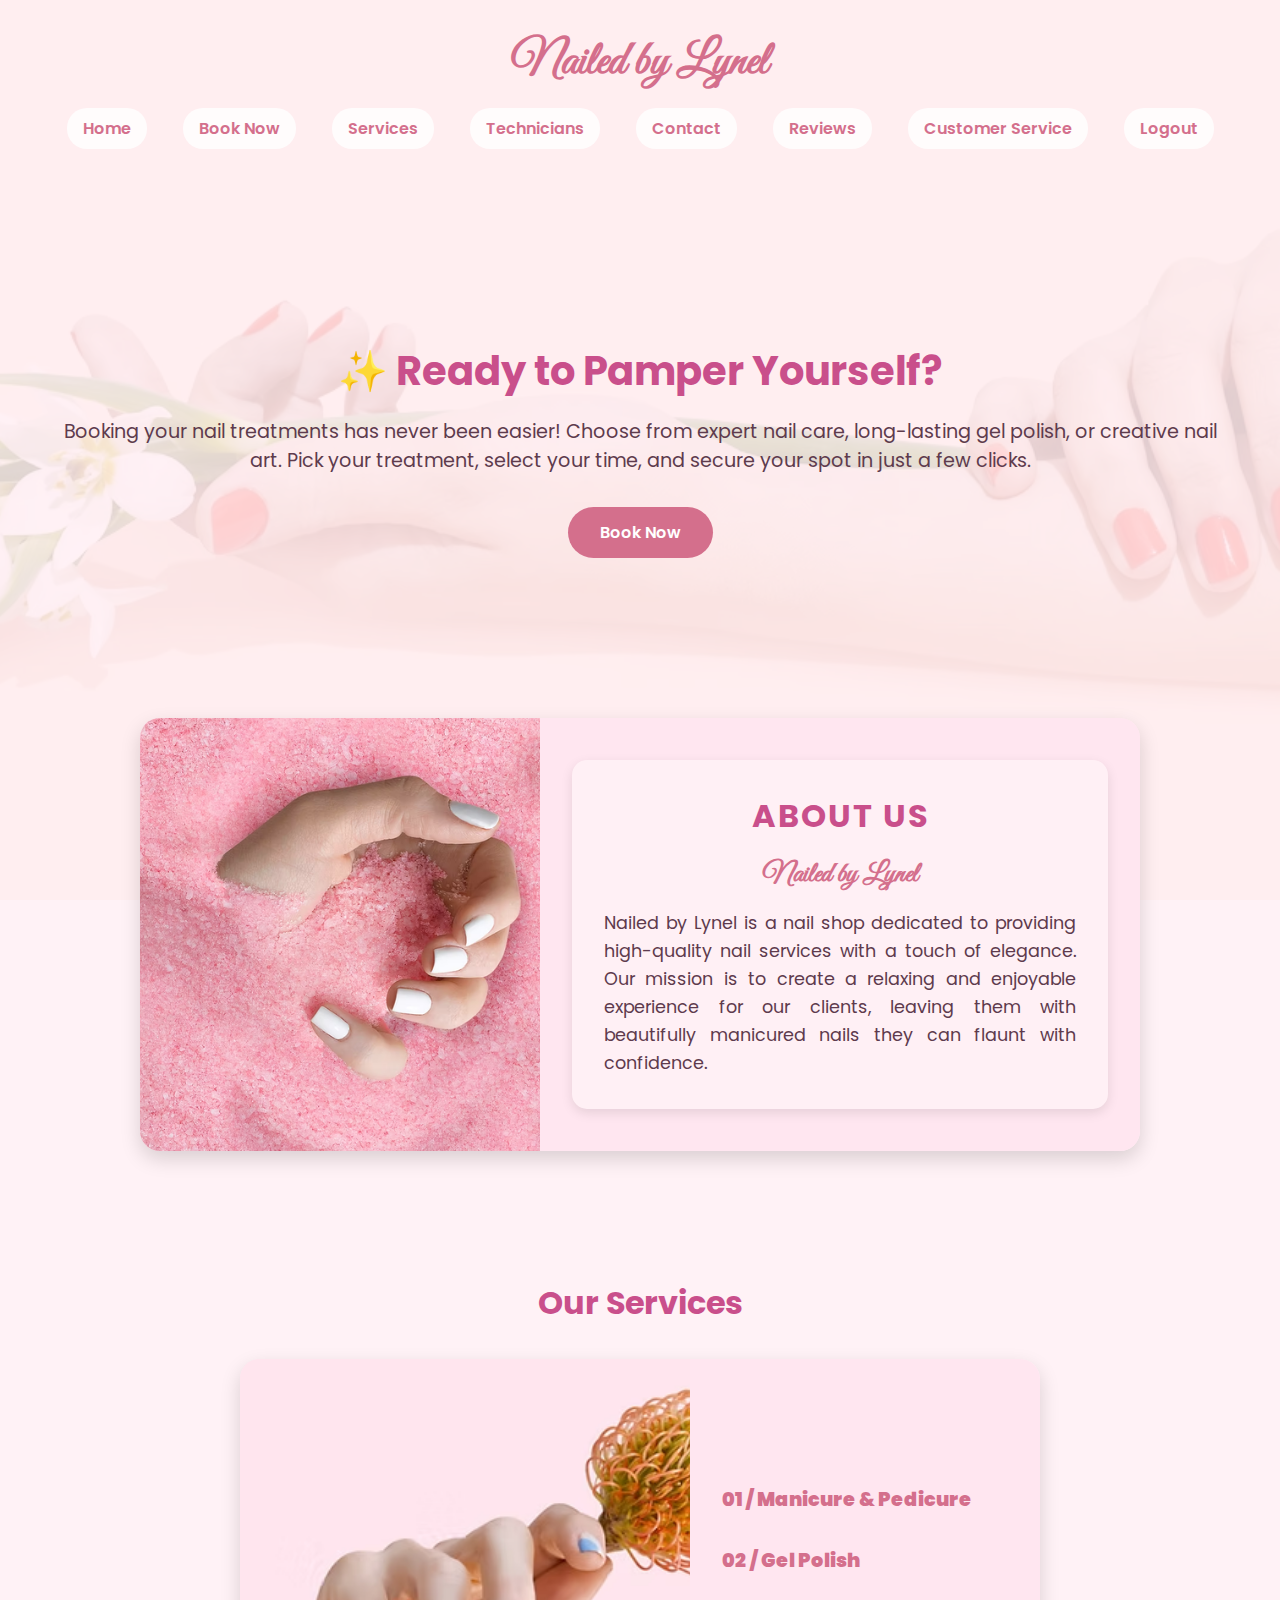
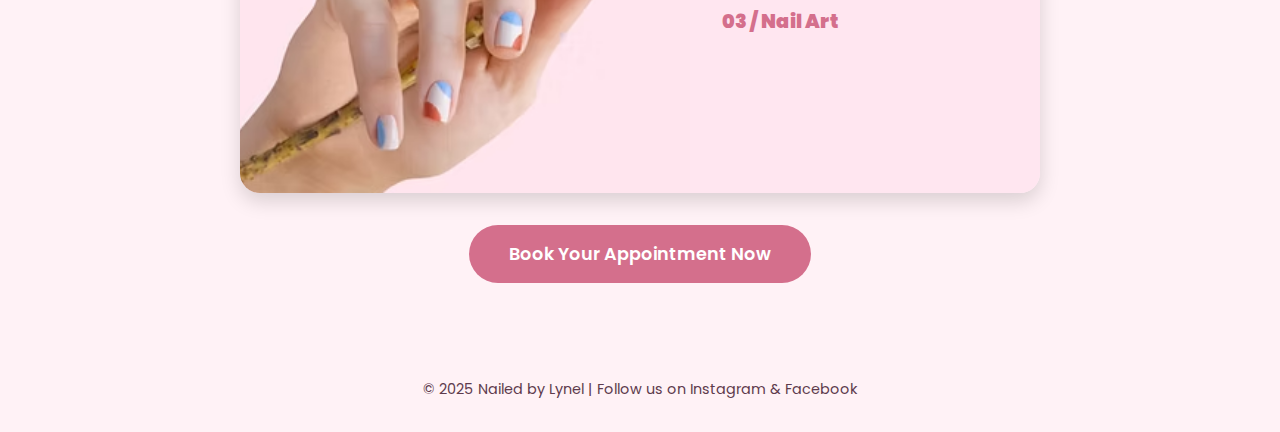
<file: index.html>
<!DOCTYPE html>
<html lang="en">
<head>
  <meta charset="UTF-8">
  <meta name="viewport" content="width=device-width, initial-scale=1.0">
  <title>Nailed by Lynel</title>
  <!-- Google Fonts -->
  <link href="https://fonts.googleapis.com/css2?family=Great+Vibes&family=Poppins:wght@400;600;700&display=swap" rel="stylesheet">
  <!-- Custom CSS -->
  <link rel="stylesheet" href="index.css">
</head>
<body>
  <div class="overlay">
 <!-- Header / Navbar -->
<header>
  <h1>Nailed by Lynel</h1>
  <nav>
    <a href="index.html" class="nav-button">Home</a>
    <a href="booknow.html" class="nav-button">Book Now</a>
    <a href="services.html" class="nav-button">Services</a>
    <a href="technician.html">Technicians</a>
    <a href="contact.html" class="nav-button">Contact</a>
    <a href="reviews.html" class="nav-button">Reviews</a>
    <a href="customerservice.html" class="nav-button">Customer Service</a>
    <a href="logout.html" class="nav-button">Logout</a>
  </nav>
</header>

 <!-- Hero Section -->
<section class="hero">
  <h2>✨ Ready to Pamper Yourself?</h2>
  <p>Booking your nail treatments has never been easier! Choose from expert nail care, long-lasting gel polish, or creative nail art. Pick your treatment, select your time, and secure your spot in just a few clicks.</p>
  <button onclick="window.location.href='booknow.html'">Book Now</button>
</section>

 <!-- About Us Section -->
<section class="about" id="about">
  <div class="about-box">
    <div class="about-image">
      <img src="images/pink.jpg" alt="Nail Art">
    </div>
    <div class="about-text">
      <div class="about-content">
        <h2>ABOUT US</h2>
        <h3>Nailed by Lynel</h3>
        <p>Nailed by Lynel is a nail shop dedicated to providing high-quality nail services with a touch of elegance. Our mission is to create a relaxing and enjoyable experience for our clients, leaving them with beautifully manicured nails they can flaunt with confidence.</p>
      </div>
    </div>
  </div>
</section>

<!-- Our Services Section -->
<section class="our-services" id="services">
  <h2>Our Services</h2>
  <div class="services-box">
    <div class="services-image">
      <img src="images/nail.jpg" alt="Nail Services">
    </div>
    <div class="services-list">
      <h3>01 / Manicure & Pedicure</h3>
      <h3>02 / Gel Polish</h3>
      <h3>03 / Nail Art</h3>
    </div>
  </div>
  <!-- Book Now Button -->
  <div class="book-now-wrapper">
    <a href="booknow.html" class="book-now-button">Book Your Appointment Now</a>
  </div>
</section>

    <!-- Footer -->
    <footer id="contact">
      <p>© 2025 Nailed by Lynel | Follow us on Instagram & Facebook</p>
    </footer>
  </div>
</body>
</html>
</file>
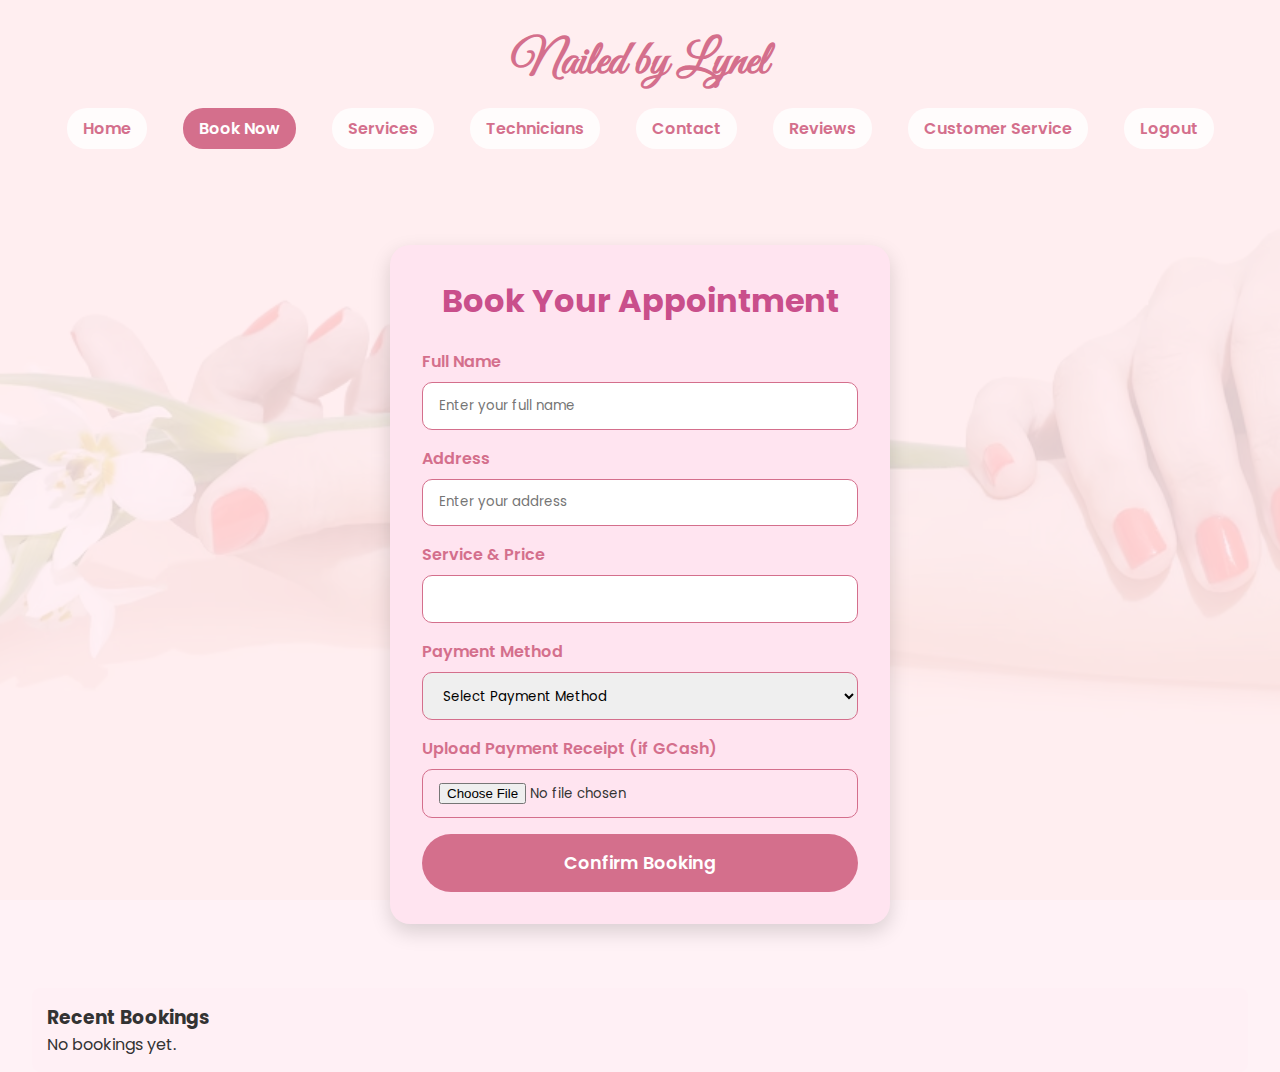
<file: booknow.html>
<!DOCTYPE html>
<html lang="en">
<head>
<meta charset="UTF-8">
<meta name="viewport" content="width=device-width, initial-scale=1.0">
<title>Book Your Appointment - Nailed by Lynel</title>
<link href="https://fonts.googleapis.com/css2?family=Great+Vibes&family=Poppins:wght@400;600;700&display=swap" rel="stylesheet">
<link rel="stylesheet" href="booknow.css">
<style>
  #gcash-info { display: none; margin-top: 10px; }
  #recent-booking { margin-top: 30px; background: #fff0f5; padding: 15px; border-radius: 8px; }
  #recent-booking img { max-width: 150px; display: block; margin-top: 5px; }
  .order-card { margin-bottom: 15px; padding: 10px; border: 1px solid #f0c0de; border-radius: 8px; background: #fffafa; }
  .cancel-btn { margin-top: 10px; padding: 5px 10px; background: #ff6b6b; color: white; border: none; border-radius: 5px; cursor: pointer; }
  .cancel-btn:disabled { background: #ccc; cursor: not-allowed; }
</style>
</head>
<body>
<div class="booknow-overlay">

  <header>
    <h1>Nailed by Lynel</h1>
    <nav>
      <a href="index.html" class="nav-button">Home</a>
      <a href="booknow.html" class="nav-button active">Book Now</a>
      <a href="services.html" class="nav-button">Services</a>
      <a href="technician.html" class="nav-button">Technicians</a>
      <a href="contact.html" class="nav-button">Contact</a>
      <a href="reviews.html" class="nav-button">Reviews</a>
      <a href="customerservice.html" class="nav-button">Customer Service</a>
      <a href="logout.html" class="nav-button">Logout</a>
    </nav>
  </header>

  <section class="booking-form-section" id="booking-form-section">
    <h2>Book Your Appointment</h2>
    <form class="booking-form" id="bookingForm">
      <label for="fullname">Full Name</label>
      <input type="text" id="fullname" name="fullname" placeholder="Enter your full name" required>

      <label for="address">Address</label>
      <input type="text" id="address" name="address" placeholder="Enter your address" required>

      <label for="service">Service & Price</label>
      <input type="text" id="service" name="service" readonly>

      <label for="payment">Payment Method</label>
      <select id="payment" name="payment" required>
        <option value="">Select Payment Method</option>
        <option value="cod">Cash on Delivery (COD)</option>
        <option value="gcash">GCash</option>
      </select>

      <div class="gcash-info" id="gcash-info">
        <p>Send payment to: 09930034354<br>Darlyn Sumampong</p>
        <img src="images/qr-code.jpg" alt="GCash QR Code">
      </div>

      <label for="receipt">Upload Payment Receipt (if GCash)</label>
      <input type="file" id="receipt" name="receipt" accept="image/*">

      <button type="submit">Confirm Booking</button>
    </form>
  </section>

  <section class="recent-booking" id="recent-booking">
    <h3>Recent Bookings</h3>
    <div id="recent-orders"><p>No bookings yet.</p></div>
  </section>

</div>

<script>
const paymentSelect = document.getElementById('payment');
const gcashInfo = document.getElementById('gcash-info');
const bookingForm = document.getElementById('bookingForm');
const recentOrdersDiv = document.getElementById('recent-orders');
const serviceInput = document.getElementById('service');
let previousOrders = [];

// Service prices map
const servicePrices = {
  "Nail Care Tips": 300,
  "Gel Polish Application": 600,
  "Nail Art Design": 500
};

// Show/hide GCash info
paymentSelect.addEventListener('change', () => {
  gcashInfo.style.display = (paymentSelect.value === 'gcash') ? 'block' : 'none';
});

// Convert file to Base64
function fileToBase64(file) {
  return new Promise((resolve, reject) => {
    if (!file) resolve('');
    const reader = new FileReader();
    reader.onload = () => resolve(reader.result);
    reader.onerror = error => reject(error);
    reader.readAsDataURL(file);
  });
}

// Pre-fill service from URL
function prefillService() {
  const params = new URLSearchParams(window.location.search);
  const serviceName = params.get('service');
  if(serviceName) {
    const decodedName = decodeURIComponent(serviceName);
    const price = servicePrices[decodedName] ? `₱${servicePrices[decodedName]}` : '';
    serviceInput.value = `${decodedName} - ${price}`;
  }
}
prefillService();

// Notification
function notifyUser(message) {
  alert(message);
  if (Notification.permission === "granted") {
    new Notification("Booking Update", { body: message });
  }
}

// Display all orders with cancel button
function displayOrders() {
  let orders = JSON.parse(localStorage.getItem('orders')) || [];
  if (orders.length === 0) {
    recentOrdersDiv.innerHTML = '<p>No bookings yet.</p>';
    previousOrders = [];
    return;
  }

  recentOrdersDiv.innerHTML = '';
  orders.forEach((order, index) => {
    const div = document.createElement('div');
    div.className = 'order-card';
    div.innerHTML = `
      <p><strong>Name:</strong> ${order.fullname}</p>
      <p><strong>Address:</strong> ${order.address}</p>
      <p><strong>Service & Price:</strong> ${order.service}</p>
      <p><strong>Payment:</strong> ${order.payment}</p>
      ${order.receipt ? `<p><strong>Receipt:</strong><br><img src="${order.receipt}" alt="Receipt"></p>` : ''}
      <p><strong>Status:</strong> <span id="status-${index}">${order.status}</span></p>
      <button class="cancel-btn" data-index="${index}" ${order.status === 'Cancelled' ? 'disabled' : ''}>Cancel Booking</button>
    `;
    recentOrdersDiv.appendChild(div);
  });

  // Cancel button functionality
  document.querySelectorAll('.cancel-btn').forEach(btn => {
    btn.addEventListener('click', (e) => {
      const idx = e.target.dataset.index;
      let orders = JSON.parse(localStorage.getItem('orders')) || [];
      if (orders[idx].status !== 'Cancelled') {
        orders[idx].status = 'Cancelled';
        localStorage.setItem('orders', JSON.stringify(orders));
        displayOrders();
        notifyUser(`Your booking for "${orders[idx].service}" has been cancelled.`);
      }
    });
  });

  // Compare with previous orders for status updates
  orders.forEach((order, index) => {
    const prev = previousOrders[index];
    if (prev && prev.status !== order.status) {
      notifyUser(`Your booking for "${order.service}" is now: ${order.status}`);
    }
  });

  previousOrders = JSON.parse(JSON.stringify(orders));
}

// Handle booking submission
bookingForm.addEventListener('submit', async function(e) {
  e.preventDefault();
  const receiptFile = this.receipt.files[0];
  const receiptBase64 = await fileToBase64(receiptFile);

  const bookingData = {
    fullname: this.fullname.value,
    address: this.address.value,
    service: this.service.value,
    payment: this.payment.value,
    receipt: receiptBase64,
    status: 'Pending'
  };

  let orders = JSON.parse(localStorage.getItem('orders')) || [];
  orders.push(bookingData);
  localStorage.setItem('orders', JSON.stringify(orders));
  displayOrders();

  alert('Booking Confirmed!');
  this.reset();
  gcashInfo.style.display = 'none';
  prefillService(); 
});

// Initial display
displayOrders();
setInterval(displayOrders, 2000);

// Request notification permission
if (Notification.permission !== "granted") {
  Notification.requestPermission();
}
</script>
</body>
</html>
</file>
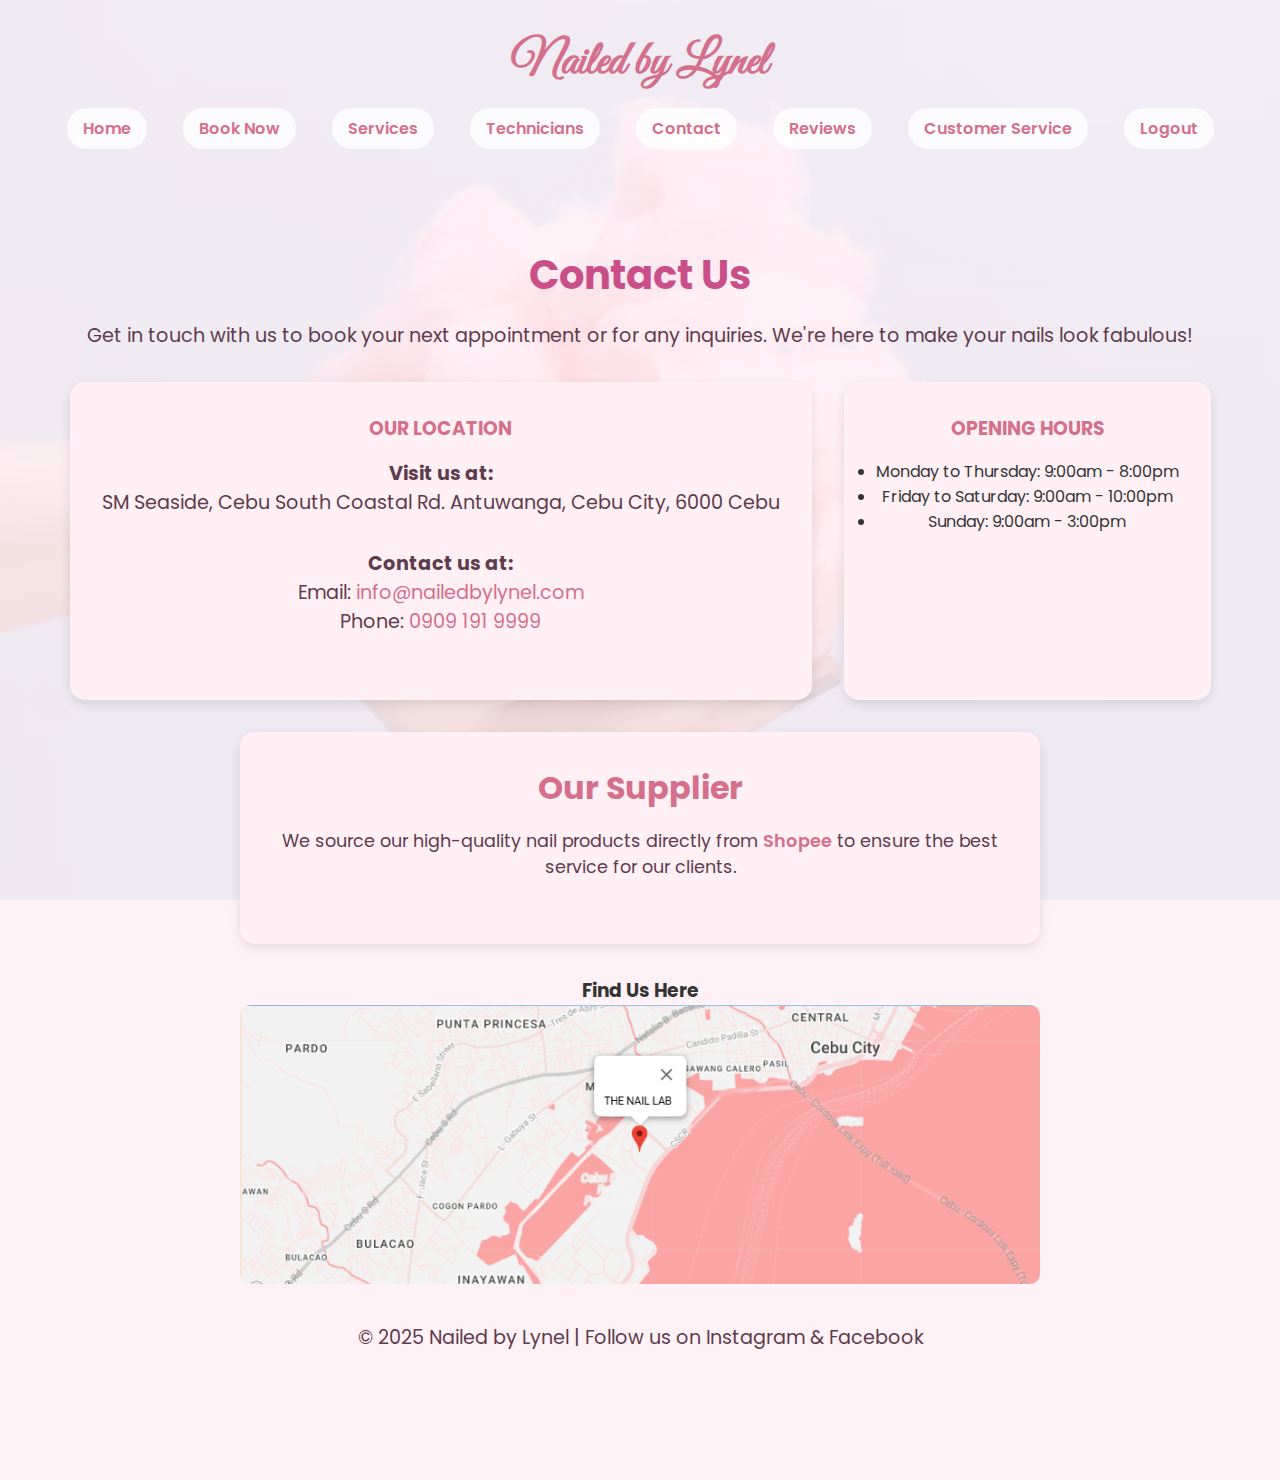
<file: contact.html>
<!DOCTYPE html>
<html lang="en">
<head>
  <meta charset="UTF-8">
  <meta name="viewport" content="width=device-width, initial-scale=1.0">
  <title>Contact Us - Nailed by Lynel</title>
  <!-- Google Fonts -->
  <link href="https://fonts.googleapis.com/css2?family=Great+Vibes&family=Poppins:wght@400;600;700&display=swap" rel="stylesheet">
  <!-- Custom CSS -->
  <link rel="stylesheet" href="contact.css">
</head>
<body>
  <div class="overlay">
    <!-- Header / Navbar -->
    <header>
      <h1>Nailed by Lynel</h1>
      <nav>
        <a href="index.html" class="nav-button">Home</a>
        <a href="booknow.html" class="nav-button">Book Now</a>
        <a href="services.html" class="nav-button">Services</a>
        <a href="technician.html">Technicians</a>
        <a href="contact.html" class="nav-button">Contact</a>
        <a href="reviews.html" class="nav-button">Reviews</a>
        <a href="customerservice.html" class="nav-button">Customer Service</a>
        <a href="logout.html" class="nav-button">Logout</a>
      </nav>
    </header>

    <!-- Contact Section -->
    <section class="contact">
      <h2>Contact Us</h2>
      <p>Get in touch with us to book your next appointment or for any inquiries. We're here to make your nails look fabulous!</p>

      <div class="contact-info">
        <div class="location">
          <h3>OUR LOCATION</h3>
          <p><strong>Visit us at:</strong><br>
          SM Seaside, Cebu South Coastal Rd. Antuwanga, Cebu City, 6000 Cebu</p>
          <p><strong>Contact us at:</strong><br>
          Email: <a href="mailto:info@nailedbylynel.com">info@nailedbylynel.com</a><br>
          Phone: <a href="tel:+639091919999">0909 191 9999</a></p>
        </div>

        <div class="hours">
          <h3>OPENING HOURS</h3>
          <ul>
            <li>Monday to Thursday: 9:00am - 8:00pm</li>
            <li>Friday to Saturday: 9:00am - 10:00pm</li>
            <li>Sunday: 9:00am - 3:00pm</li>
          </ul>
        </div>
      </div>

            <!-- Our Supplier Section -->
<section class="supplier">
  <h3>Our Supplier</h3>
  <p>We source our high-quality nail products directly from <a href="https://ph.shp.ee/Hm7sPUS" target="_blank" rel="noopener noreferrer">Shopee</a> to ensure the best service for our clients.</p>
</section>

     <!-- Static Map Image -->
<div class="map">
  <h3>Find Us Here</h3>
  <img src="images/map.png" alt="Map showing SM Seaside Cebu location" style="width:100%; max-width:800px; border-radius:10px;">
</div>

    <!-- Footer -->
    <footer>
      <p>© 2025 Nailed by Lynel | Follow us on Instagram & Facebook</p>
    </footer>
  </div>
</body>
</html>
</file>
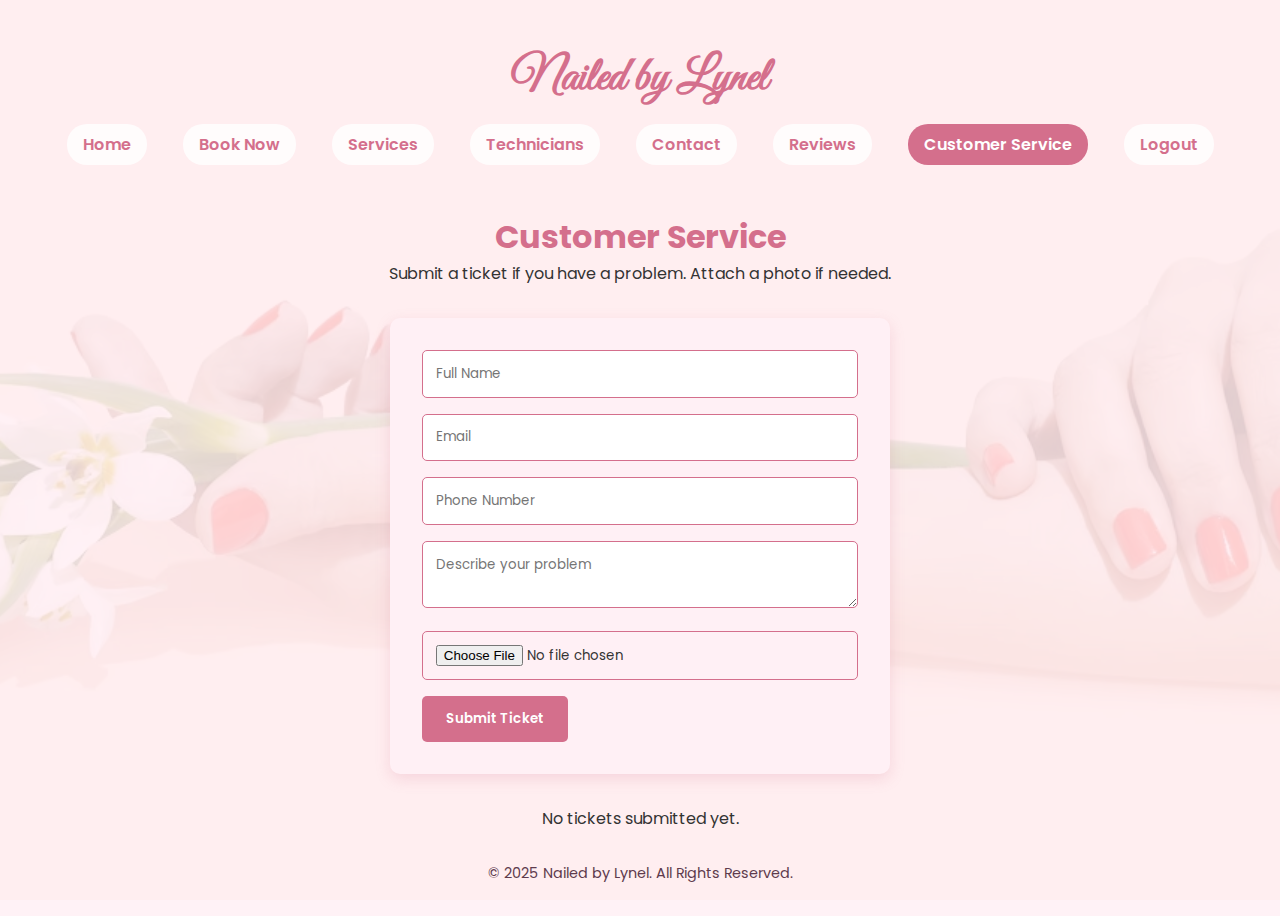
<file: customerservice.html>
<!DOCTYPE html>
<html lang="en">
<head>
<meta charset="UTF-8">
<meta name="viewport" content="width=device-width, initial-scale=1.0">
<title>Customer Service - Nailed by Lynel</title>
<link href="https://fonts.googleapis.com/css2?family=Poppins:wght@400;600;700&family=Great+Vibes&display=swap" rel="stylesheet">
<style>
/* =======================
   Global Styles
======================= */
* {
  margin: 0;
  padding: 0;
  box-sizing: border-box;
  font-family: 'Poppins', sans-serif;
}

body {
  background: url('hands.png') no-repeat center center fixed;
  background-size: cover;
  color: #333;
}

a { text-decoration: none; color: inherit; }

/* =======================
   Overlay
======================= */
.overlay {
  background-color: rgba(255, 240, 245, 0.85);
  min-height: 100vh;
  padding: 0 2rem;
}

/* =======================
   Header / Navbar
======================= */
header {
  text-align: center;
  padding: 2rem 0;
}

header h1 {
  font-family: 'Great Vibes', cursive;
  font-size: 3rem;
  color: #d46f8c;
}

header nav {
  margin-top: 1rem;
}

header nav a {
  display: inline-block;
  margin: 0 1rem;
  padding: 0.5rem 1rem;
  font-weight: 600;
  color: #d46f8c;
  border-radius: 20px;
  background-color: rgba(255, 255, 255, 0.8);
  transition: background-color 0.3s ease, color 0.3s ease;
}

header nav a.active {
  background-color: #d46f8c;
  color: #fff;
}

header nav a:hover {
  background-color: #b5476c;
  color: #fff;
}

@media (max-width: 600px) {
  header nav a {
    display: block;
    margin: 0.5rem 0;
  }
}

/* =======================
   Customer Service Form
======================= */
h1,h2 { color:#d46f8c; text-align:center; margin-top: 1rem; }
form {
  background:#fff0f5;
  padding:2rem;
  border-radius:10px;
  max-width:500px;
  margin:2rem auto;
  box-shadow:0 5px 15px rgba(212,111,140,0.2);
}

form input, form textarea {
  width:100%;
  padding:0.8rem;
  margin-bottom:1rem;
  border-radius:5px;
  border:1px solid #d46f8c;
}

form button {
  padding:0.8rem 1.5rem;
  background:#d46f8c;
  color:#fff;
  border:none;
  cursor:pointer;
  font-weight:600;
  border-radius:5px;
}

form button:hover { background:#b14d72; }

#confirmation { margin-top:1rem; color:#5e3b4d; font-weight:600; display:none; text-align:center; }

/* =======================
   Ticket Display
======================= */
#statusDisplay {
  margin-top:2rem;
  max-width:700px;
  margin-left:auto;
  margin-right:auto;
}

.ticket-status {
  background:#fff8f8;
  padding:1rem;
  border-radius:8px;
  margin-bottom:1rem;
  box-shadow:0 5px 15px rgba(212,111,140,0.1);
}

.ticket-status strong { color:#d46f8c; }

.ticket-status img {
  max-width:200px;
  border-radius:5px;
  display:block;
  margin-top:0.5rem;
}

/* =======================
   Footer
======================= */
footer {
  text-align:center;
  padding:2rem 0;
  color:#5e3b4d;
  font-size:0.9rem;
}
</style>
</head>
<body>

<div class="overlay">

<!-- Header / Navbar -->
<header>
  <h1>Nailed by Lynel</h1>
  <nav>
    <a href="index.html">Home</a>
    <a href="booknow.html">Book Now</a>
    <a href="services.html">Services</a>
    <a href="technician.html">Technicians</a>
    <a href="contact.html">Contact</a>
    <a href="reviews.html">Reviews</a>
    <a href="customerservice.html" class="active">Customer Service</a>
    <a href="logout.html">Logout</a>
  </nav>
</header>

<h1>Customer Service</h1>
<p style="text-align:center;">Submit a ticket if you have a problem. Attach a photo if needed.</p>

<form id="ticketForm">
  <input type="text" name="fullname" placeholder="Full Name" required>
  <input type="email" name="email" placeholder="Email" required>
  <input type="tel" name="contact" placeholder="Phone Number" required>
  <textarea name="issue" placeholder="Describe your problem" required></textarea>
  <input type="file" name="attachment" accept="image/*">
  <button type="submit">Submit Ticket</button>
  <div id="confirmation">Ticket submitted successfully!</div>
</form>

<div id="statusDisplay"></div>

<footer>
  &copy; 2025 Nailed by Lynel. All Rights Reserved.
</footer>
</div>

<script>
// Helper functions
function getTickets() { return JSON.parse(localStorage.getItem('tickets')) || []; }
function saveTickets(tickets) { localStorage.setItem('tickets', JSON.stringify(tickets)); }
function notify(message) {
  if(Notification.permission === "granted") new Notification("Ticket Update", { body: message });
}

// Render all ticket details
function renderStatuses() {
  const tickets = getTickets();
  const container = document.getElementById('statusDisplay');
  container.innerHTML = '';

  if(tickets.length === 0) {
    container.innerHTML = '<p style="text-align:center;">No tickets submitted yet.</p>';
    return;
  }

  tickets.forEach((ticket, index) => {
    const div = document.createElement('div');
    div.className = 'ticket-status';
    div.innerHTML = `
      <p><strong>Ticket #${index+1}</strong></p>
      <p><strong>Full Name:</strong> ${ticket.fullname}</p>
      <p><strong>Email:</strong> ${ticket.email}</p>
      <p><strong>Phone:</strong> ${ticket.contact}</p>
      <p><strong>Issue:</strong> ${ticket.message}</p>
      ${ticket.attachment ? `<p><strong>Attachment:</strong><br><img src="${ticket.attachment}"></p>` : ''}
      <p><strong>Status:</strong> ${ticket.status}</p>
      <p><strong>Submitted:</strong> ${ticket.timestamp}</p>
    `;
    container.appendChild(div);
  });
}

// Form submission
document.getElementById('ticketForm').addEventListener('submit', function(e){
  e.preventDefault();
  const form = e.target;
  const ticket = {
    fullname: form.fullname.value,
    email: form.email.value,
    contact: form.contact.value,
    message: form.issue.value,
    attachment: null,
    status: 'Pending',
    timestamp: new Date().toLocaleString()
  };

  const attachmentInput = form.attachment;
  const reader = new FileReader();
  reader.onload = function() {
    ticket.attachment = reader.result || null;
    const tickets = getTickets();
    tickets.push(ticket);
    saveTickets(tickets);

    document.getElementById('confirmation').style.display = 'block';
    setTimeout(()=>{ document.getElementById('confirmation').style.display='none'; }, 3000);

    form.reset();
    renderStatuses();
  };

  if(attachmentInput.files[0]) reader.readAsDataURL(attachmentInput.files[0]);
  else reader.onload();
});

// Live update for ticket changes
window.addEventListener('storage', (e) => {
  if (e.key === 'tickets') {
    const oldTickets = JSON.parse(e.oldValue || '[]');
    const newTickets = JSON.parse(e.newValue || '[]');

    newTickets.forEach((t, i) => {
      // If status changed, notify
      if (oldTickets[i] && oldTickets[i].status !== t.status) {
        notify(`Ticket #${i + 1} status changed to ${t.status}`);
      }
      // If new ticket added, optionally notify
      if (!oldTickets[i]) {
        notify(`New ticket submitted by ${t.fullname}`);
      }
    });

    renderStatuses(); // Update ticket list
  }
});

// Request notification permission
if (Notification.permission !== "granted") {
  Notification.requestPermission();
}

// Initial render
renderStatuses();
</script>

</body>
</html>
</file>
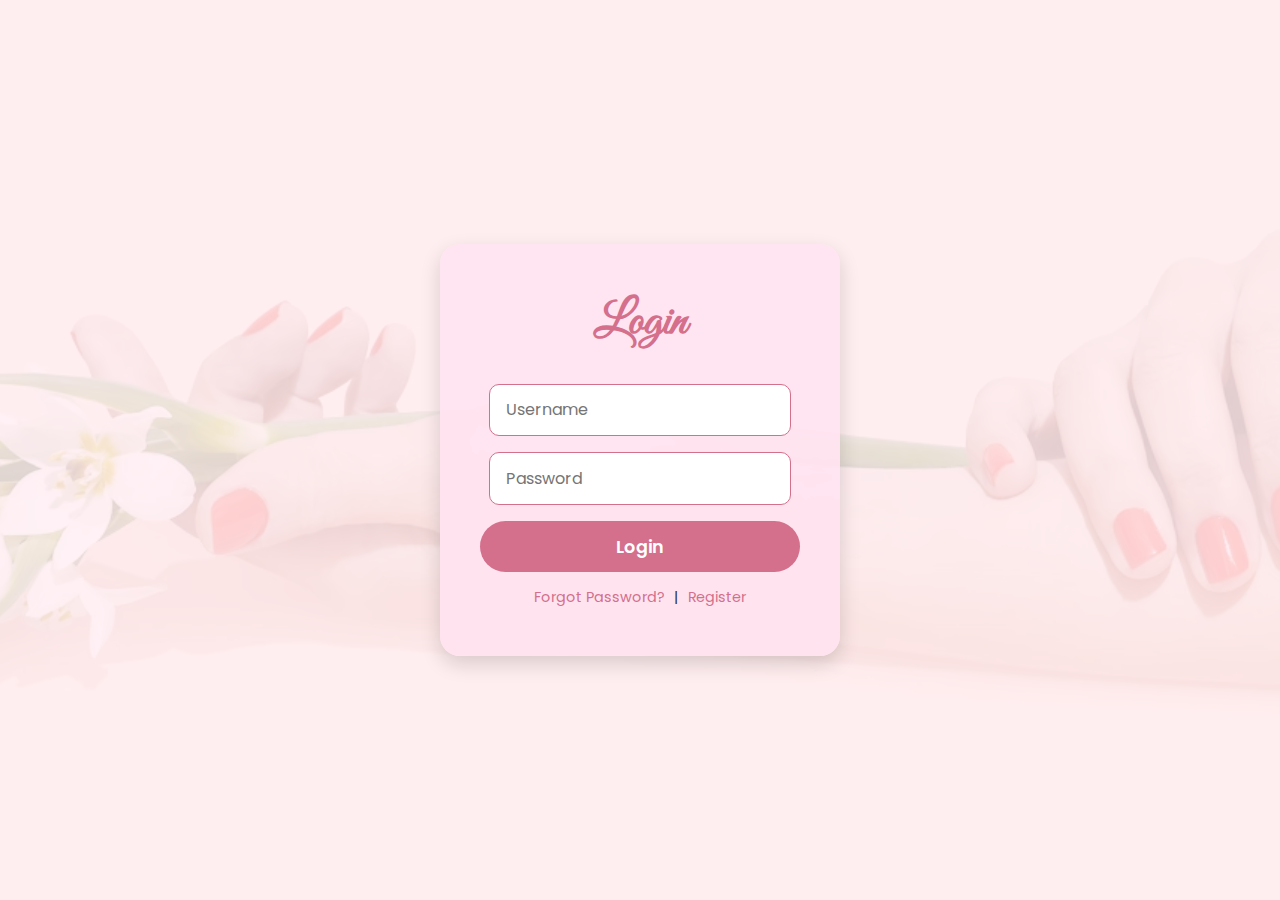
<file: login.html>
<!DOCTYPE html>
<html lang="en">
<head>
  <meta charset="UTF-8">
  <meta name="viewport" content="width=device-width, initial-scale=1.0">
  <title>Login - Nailed by Lynel</title>
  <!-- Google Fonts -->
  <link href="https://fonts.googleapis.com/css2?family=Great+Vibes&family=Poppins:wght@400;600;700&display=swap" rel="stylesheet">
  <!-- Your Global CSS -->
  <link rel="stylesheet" href="index.css">
  <style>
    /* Login-specific overrides */
    .overlay {
      display: flex;
      justify-content: center;
      align-items: center;
      min-height: 100vh;
      padding: 0;
      position: relative;
    }

    .login-container {
      background: rgba(255, 228, 240, 0.95);
      padding: 3rem 2rem;
      border-radius: 20px;
      max-width: 400px;
      width: 90%;
      text-align: center;
      box-shadow: 0 8px 20px rgba(0,0,0,0.15);
      animation: fadeIn 0.8s ease;
      position: relative;
    }

    .login-container h2 {
      font-family: 'Great Vibes', cursive;
      font-size: 3rem;
      color: #d46f8c;
      margin-bottom: 2rem;
    }

    .login-container input {
      width: 90%;
      padding: 0.8rem 1rem;
      margin-bottom: 1rem;
      border-radius: 10px;
      border: 1px solid #d46f8c;
      outline: none;
      font-size: 1rem;
      transition: border 0.3s ease;
    }

    .login-container input:focus {
      border-color: #b5476c;
    }

    .login-container button {
      width: 95%;
      padding: 0.8rem 1rem;
      background-color: #d46f8c;
      color: #fff;
      font-weight: 600;
      border: none;
      border-radius: 30px;
      font-size: 1.1rem;
      cursor: pointer;
      transition: background-color 0.3s ease, transform 0.2s ease;
    }

    .login-container button:hover {
      background-color: #b5476c;
      transform: translateY(-2px);
    }

    .login-links {
      margin-top: 15px;
      font-size: 0.9rem;
    }

    .login-links a {
      color: #d46f8c;
      text-decoration: none;
      margin: 0 5px;
      transition: color 0.3s ease;
    }

    .login-links a:hover {
      color: #b5476c;
      text-decoration: underline;
    }

    /* Loader */
    .loader {
      display: none;
      margin: 20px auto 0 auto;
      border: 4px solid #ffe4f0;
      border-top: 4px solid #d46f8c;
      border-radius: 50%;
      width: 40px;
      height: 40px;
      animation: spin 1s linear infinite;
    }

    @keyframes fadeIn {
      from {opacity: 0; transform: translateY(-20px);}
      to {opacity: 1; transform: translateY(0);}
    }

    @keyframes spin {
      0% { transform: rotate(0deg); }
      100% { transform: rotate(360deg); }
    }
  </style>
</head>
<body>
  <div class="overlay">
    <div class="login-container">
      <h2>Login</h2>
      <form id="loginForm">
        <input type="text" placeholder="Username" required>
        <input type="password" placeholder="Password" required>
        <button type="submit">Login</button>
      </form>
      <div class="loader" id="loader"></div>
      <div class="login-links">
        <a href="#" id="forgot">Forgot Password?</a> |
        <a href="#" id="register">Register</a>
      </div>
    </div>
  </div>

  <script>
    const form = document.getElementById('loginForm');
    const loader = document.getElementById('loader');

    function redirectWithLoader(e) {
      e.preventDefault();
      // Show loader
      loader.style.display = 'block';
      // Hide form to make it realistic
      form.style.display = 'none';
      // Redirect after 1.5 seconds
      setTimeout(() => {
        window.location.href = 'index.html';
      }, 1500);
    }

    form.addEventListener('submit', redirectWithLoader);
    document.getElementById('forgot').addEventListener('click', redirectWithLoader);
    document.getElementById('register').addEventListener('click', redirectWithLoader);
  </script>
</body>
</html>
</file>
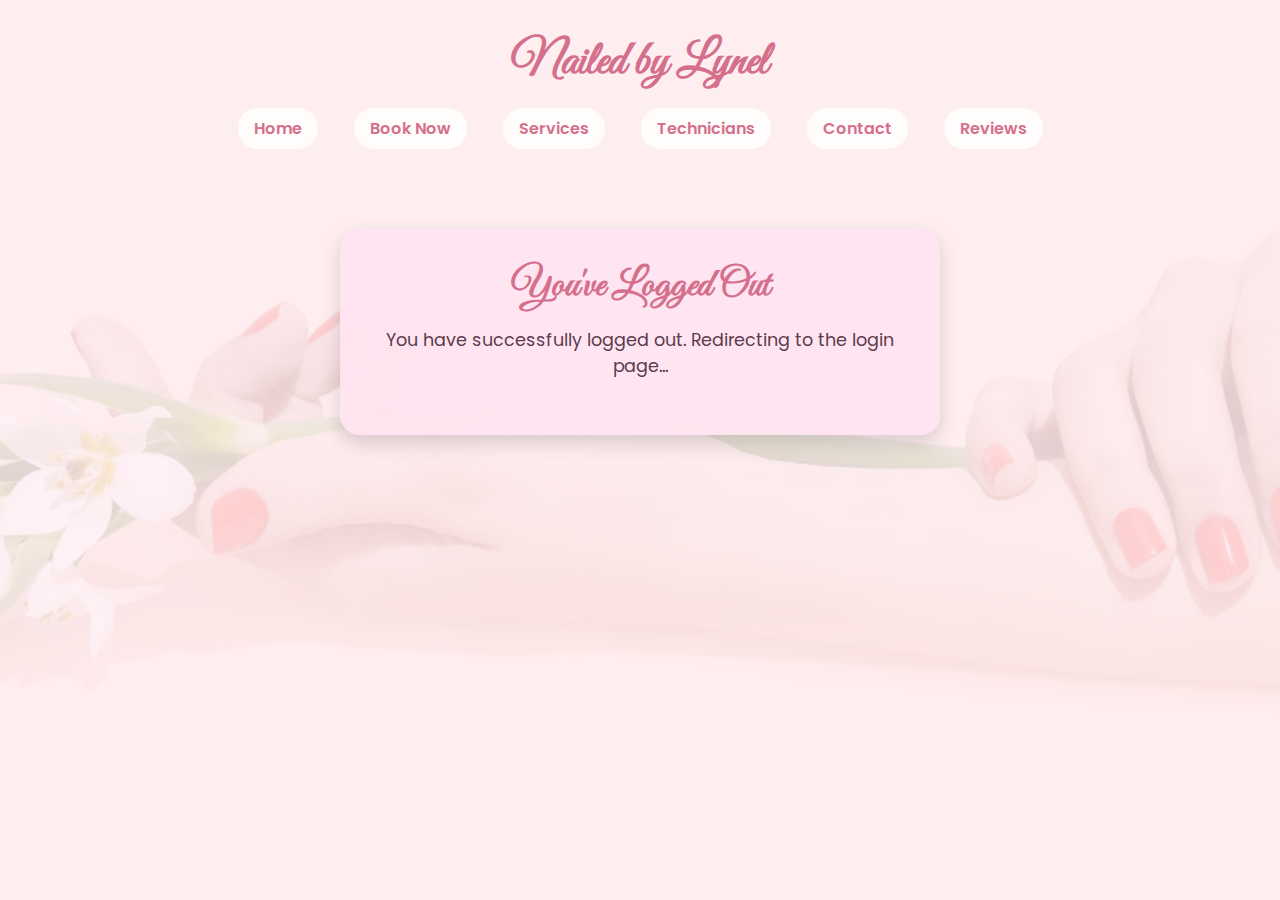
<file: logout.html>
<!DOCTYPE html>
<html lang="en">
<head>
  <meta charset="UTF-8">
  <meta name="viewport" content="width=device-width, initial-scale=1.0">
  <title>Logged Out - Nailed by Lynel</title>
  <!-- Google Fonts -->
  <link href="https://fonts.googleapis.com/css2?family=Great+Vibes&family=Poppins:wght@400;600;700&display=swap" rel="stylesheet">
  <!-- Custom CSS -->
  <link rel="stylesheet" href="index.css">
  <style>
    .logout-message {
      text-align: center;
      margin: 3rem 1rem;
      padding: 2rem;
      background: rgba(255, 228, 240, 0.95);
      border-radius: 20px;
      max-width: 600px;
      margin-left: auto;
      margin-right: auto;
      box-shadow: 0 8px 20px rgba(0,0,0,0.15);
      animation: fadeIn 0.8s ease;
    }

    .logout-message h2 {
      font-family: 'Great Vibes', cursive;
      font-size: 2.5rem;
      color: #d46f8c;
      margin-bottom: 1rem;
    }

    .logout-message p {
      font-size: 1.1rem;
      color: #5e3b4d;
      margin-bottom: 1.5rem;
    }

    @keyframes fadeIn {
      from {opacity: 0; transform: translateY(-20px);}
      to {opacity: 1; transform: translateY(0);}
    }
  </style>
</head>
<body>
  <div class="overlay">
    <!-- Header / Navbar -->
    <header>
      <h1>Nailed by Lynel</h1>
      <nav>
        <a href="index.html" class="nav-button">Home</a>
        <a href="booknow.html" class="nav-button">Book Now</a>
        <a href="services.html" class="nav-button">Services</a>
        <a href="technician.html">Technicians</a>
        <a href="contact.html" class="nav-button">Contact</a>
        <a href="reviews.html" class="nav-button">Reviews</a>
      </nav>
    </header>

    <!-- Logout Message -->
    <section class="logout-message">
      <h2>You've Logged Out</h2>
      <p>You have successfully logged out. Redirecting to the login page...</p>
    </section>
  </div>

  <script>
    // Redirect to login.html after 2 seconds
    setTimeout(() => {
      window.location.href = 'login.html';
    }, 2000);
  </script>
</body>
</html>
</file>
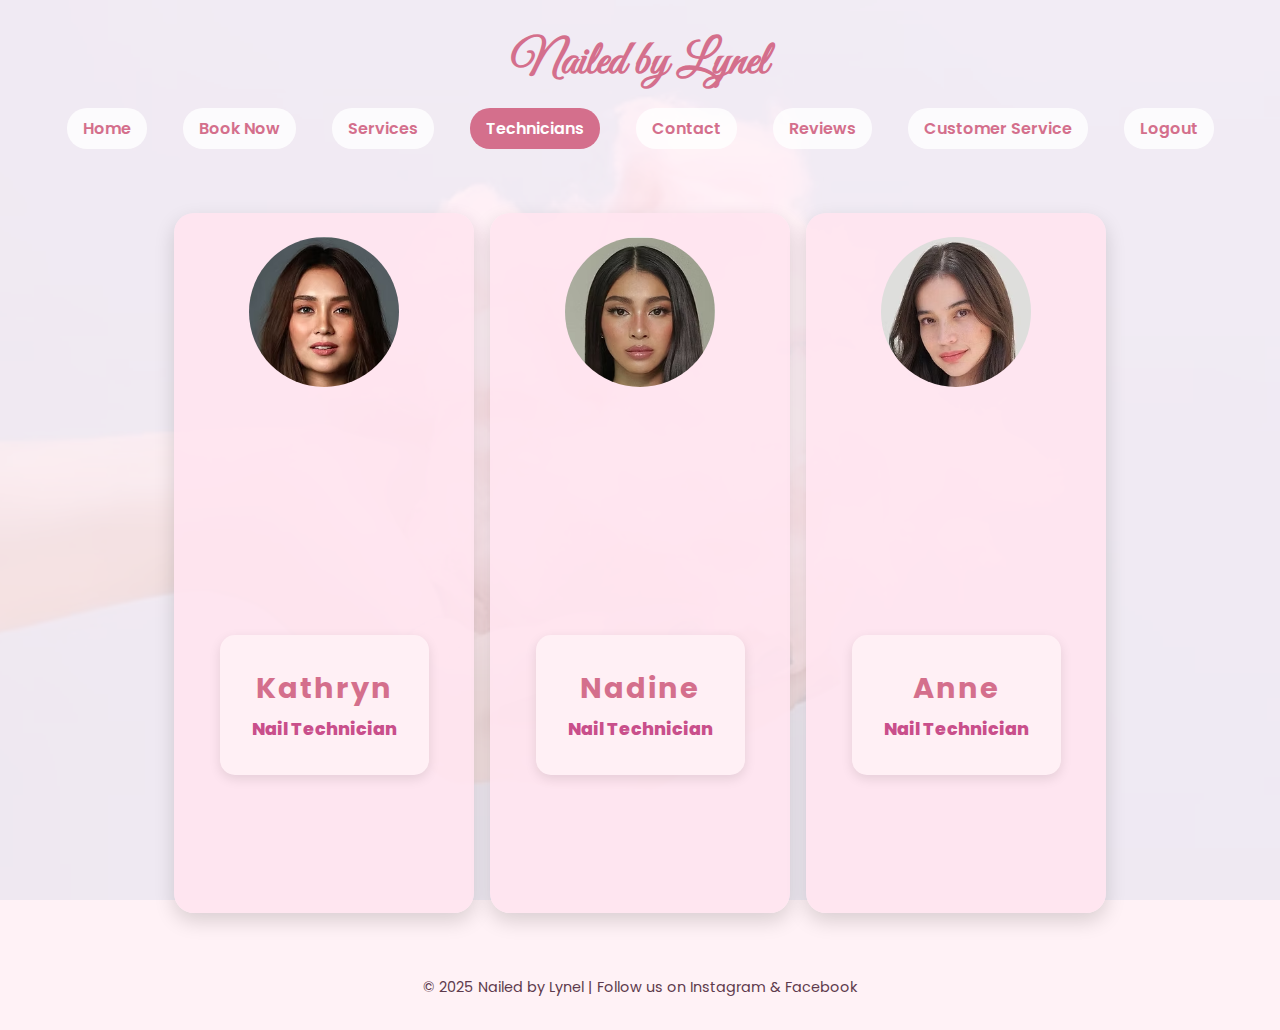
<file: technician.html>
<!DOCTYPE html>
<html lang="en">
<head>
  <meta charset="UTF-8">
  <meta name="viewport" content="width=device-width, initial-scale=1.0">
  <title>Our Nail Technicians - Nailed by Lynel</title>

  <!-- Google Fonts -->
  <link href="https://fonts.googleapis.com/css2?family=Great+Vibes&family=Poppins:wght@400;600;700&display=swap" rel="stylesheet">

  <!-- Custom CSS -->
  <link rel="stylesheet" href="index.css">
  <style>
    /* Set background to contact.png */
    body {
      background: url('images/contact.png') no-repeat center center fixed;
      background-size: cover;
      color: #333;
    }

    .overlay {
      background-color: rgba(255, 240, 245, 0.85);
      min-height: 100vh;
      padding: 0 2rem;
    }

    /* Technicians Section like About Us */
    .technicians-section {
      display: flex;
      flex-wrap: wrap;
      justify-content: center;
      gap: 1rem;
      padding: 2rem 2rem;
    }

    .about-box {
      display: flex;
      flex-direction: column;
      align-items: center;
      background: rgba(255, 228, 240, 0.9);
      border-radius: 20px;
      overflow: hidden;
      max-width: 300px;
      box-shadow: 0 8px 20px rgba(0,0,0,0.15);
      text-align: center;
    }

    .about-image img {
      width: 150px;
      height: 150px;
      object-fit: cover;
      border-radius: 50%;
      margin: 1.5rem 0 1rem 0;
    }

    .about-text {
      padding: 1rem 2rem 2rem 2rem;
    }

    .about-content h2 {
      font-size: 1.8rem;
      color: #d46f8c;
      margin-bottom: 0.3rem;
    }

    .about-content .label {
      font-weight: 800;
      color: #c94f8b;
      margin-bottom: 0;
    }

    @media (max-width: 768px) {
      .technicians-section {
        flex-direction: column;
        align-items: center;
      }
    }
  </style>
</head>
<body>
  <div class="overlay">

    <!-- Header / Navbar -->
    <header>
      <h1>Nailed by Lynel</h1>
      <nav>
        <a href="index.html" class="nav-button">Home</a>
        <a href="booknow.html" class="nav-button">Book Now</a>
        <a href="services.html" class="nav-button">Services</a>
        <a href="technician.html" class="nav-button active">Technicians</a>
        <a href="contact.html" class="nav-button">Contact</a>
        <a href="reviews.html" class="nav-button">Reviews</a>
        <a href="customerservice.html" class="nav-button">Customer Service</a>
        <a href="logout.html" class="nav-button">Logout</a>
      </nav>
    </header>

    <!-- Technicians Section -->
    <section class="technicians-section">
      <!-- Technician 1 -->
      <div class="about-box">
        <div class="about-image">
          <img src="images/Kathryn.jpg" alt="Kathryn">
        </div>
        <div class="about-text">
          <div class="about-content">
            <h2>Kathryn</h2>
            <p class="label">Nail Technician</p>
          </div>
        </div>
      </div>

      <!-- Technician 2 -->
      <div class="about-box">
        <div class="about-image">
          <img src="images/Nadine.jpg" alt="Nadine">
        </div>
        <div class="about-text">
          <div class="about-content">
            <h2>Nadine</h2>
            <p class="label">Nail Technician</p>
          </div>
        </div>
      </div>

      <!-- Technician 3 -->
      <div class="about-box">
        <div class="about-image">
          <img src="images/Anne.jpg" alt="Anne">
        </div>
        <div class="about-text">
          <div class="about-content">
            <h2>Anne</h2>
            <p class="label">Nail Technician</p>
          </div>
        </div>
      </div>
    </section>

    <!-- Footer -->
    <footer id="contact">
      <p>© 2025 Nailed by Lynel | Follow us on Instagram & Facebook</p>
    </footer>

  </div>
</body>
</html>
</file>
<file: index.css>
/* =======================
   Global Styles
======================= */
* {
  margin: 0;
  padding: 0;
  box-sizing: border-box;
  font-family: 'Poppins', sans-serif;
}

body {
  background: url('hands.png') no-repeat center center fixed;
  background-size: cover;
  color: #333;
}

a {
  text-decoration: none;
  color: inherit;
}

/* =======================
   Overlay
======================= */
.overlay {
  background-color: rgba(255, 240, 245, 0.85);
  min-height: 100vh;
  padding: 0 2rem;
}

/* =======================
   Header / Navbar (BookNow Style)
======================= */
header {
  text-align: center;
  padding: 2rem 0;
}

header h1 {
  font-family: 'Great Vibes', cursive;
  font-size: 3rem;
  color: #d46f8c;
}

header nav {
  margin-top: 1rem;
}

header nav a {
  display: inline-block;
  margin: 0 1rem;
  padding: 0.5rem 1rem;
  font-weight: 600;
  color: #d46f8c;
  border-radius: 20px;
  background-color: rgba(255, 255, 255, 0.8);
  transition: background-color 0.3s ease, color 0.3s ease;
}

header nav a.active {
  background-color: #d46f8c;
  color: #fff;
}

header nav a:hover {
  background-color: #b5476c;
  color: #fff;
}

/* Responsive Navbar */
@media (max-width: 600px) {
  header nav a {
    display: block;
    margin: 0.5rem 0;
  }
}

/* =======================
   Hero Section
======================= */
.hero {
  text-align: center;
  margin-top: 4rem;
  padding: 6rem 1rem;
}

.hero h2 {
  font-size: 2.5rem;
  color: #c94f8b;
  margin-bottom: 1rem;
}

.hero p {
  font-size: 1.2rem;
  color: #5e3b4d;
  margin-bottom: 2rem;
}

.hero button {
  padding: 0.8rem 2rem;
  background-color: #d46f8c;
  color: #fff;
  font-weight: 600;
  border: none;
  border-radius: 30px;
  cursor: pointer;
  font-size: 1rem;
  transition: background-color 0.3s ease;
}

.hero button:hover {
  background-color: #b5476c;
}

/* =======================
   About Us Section
======================= */
.about {
  display: flex;
  justify-content: center;
  align-items: center;
  padding: 4rem 1rem;
}

.about-box {
  display: flex;
  flex-wrap: wrap;
  background: rgba(255, 228, 240, 0.9);
  border-radius: 20px;
  max-width: 1000px;
  overflow: hidden;
  box-shadow: 0 8px 20px rgba(0,0,0,0.15);
}

.about-image {
  flex: 1 1 300px;
  min-width: 300px;
}

.about-image img {
  width: 100%;
  height: 100%;
  object-fit: cover;
}

.about-text {
  flex: 2 1 400px;
  display: flex;
  justify-content: center;
  align-items: center;
  padding: 2rem;
}

.about-content {
  background: #fff0f5;
  padding: 2rem;
  border-radius: 15px;
  box-shadow: 0 4px 12px rgba(0,0,0,0.1);
}

.about-content h2 {
  font-size: 2rem;
  color: #c94f8b;
  margin-bottom: 1rem;
  letter-spacing: 2px;
  text-align: center;
}

.about-content h3 {
  font-family: 'Great Vibes', cursive;
  font-size: 1.8rem;
  color: #d46f8c;
  margin-bottom: 1rem;
  text-align: center;
}

.about-content p {
  font-size: 1.1rem;
  color: #5e3b4d;
  line-height: 1.6;
  text-align: justify;
}

/* Responsive About Us */
@media (max-width: 768px) {
  .about-box {
    flex-direction: column;
    text-align: center;
  }

  .about-text {
    padding: 1rem;
  }

  .about-content p {
    text-align: center;
  }
}

/* =======================
   Services Section
======================= */
.services, .our-services {
  text-align: center;
  margin: 4rem 0;
}

.services h2, .our-services h2 {
  font-size: 2rem;
  color: #c94f8b;
  margin-bottom: 2rem;
}

.service-card {
  display: inline-block;
  background-color: #ffe4f0;
  color: #c94f8b;
  padding: 2rem 1.5rem;
  margin: 1rem;
  border-radius: 20px;
  font-weight: 600;
  transition: transform 0.3s ease;
}

.service-card:hover {
  transform: translateY(-10px);
}

.services-box {
  display: flex;
  flex-wrap: wrap;
  background: rgba(255, 228, 240, 0.9);
  border-radius: 20px;
  max-width: 800px;
  margin: 0 auto;
  overflow: hidden;
  box-shadow: 0 8px 20px rgba(0,0,0,0.15);
}

.services-image {
  flex: 1 1 300px;
  min-width: 300px;
}

.services-image img {
  width: 100%;
  height: 100%;
  object-fit: cover;
}

.services-list {
  flex: 1 1 200px;
  display: flex;
  flex-direction: column;
  justify-content: center;
  align-items: flex-start;
  padding: 2rem;
}

.services-list h3 {
  font-size: 1.2rem;
  color: #d46f8c;
  margin-bottom: 2rem;
  font-weight: 1000;
}

/* Responsive Services */
@media (max-width: 768px) {
  .services-box {
    flex-direction: column;
    text-align: center;
  }

  .services-list {
    align-items: center;
    padding: 1rem;
  }
}

/* =======================
   Booking Section
======================= */
.booking {
  text-align: center;
  padding: 4rem 1rem;
}

.booking h2 {
  font-size: 2rem;
  color: #c94f8b;
  margin-bottom: 2rem;
}

.booking form {
  display: flex;
  flex-direction: column;
  align-items: center;
  max-width: 400px;
  margin: 0 auto;
}

.booking input,
.booking select {
  width: 100%;
  padding: 0.8rem 1rem;
  margin-bottom: 1rem;
  border-radius: 10px;
  border: 1px solid #d46f8c;
  outline: none;
}

.booking button {
  padding: 0.8rem 2rem;
  background-color: #d46f8c;
  color: #fff;
  font-weight: 600;
  border: none;
  border-radius: 30px;
  cursor: pointer;
  font-size: 1rem;
  transition: background-color 0.3s ease;
}

.booking button:hover {
  background-color: #b5476c;
}

/* =======================
   Book Now Button below Services
======================= */
.book-now-wrapper {
  text-align: center;
  margin-top: 2rem;
}

.book-now-button {
  display: inline-block;
  padding: 1rem 2.5rem;
  background-color: #d46f8c;
  color: #fff;
  font-weight: 600;
  border-radius: 30px;
  text-decoration: none;
  font-size: 1.1rem;
  transition: background-color 0.3s ease, transform 0.2s ease;
}

.book-now-button:hover {
  background-color: #b5476c;
  transform: translateY(-3px);
}

/* =======================
   Footer
======================= */
footer {
  text-align: center;
  padding: 2rem 0;
  color: #5e3b4d;
  font-size: 0.9rem;
}
</file>
<file: booknow.css>
/* =======================
   Global Styles
======================= */
* {
  margin: 0;
  padding: 0;
  box-sizing: border-box;
  font-family: 'Poppins', sans-serif;
}

html {
  scroll-behavior: smooth;
}

body {
  background: url('hands.png') no-repeat center center fixed;
  background-size: cover;
  color: #333;
}

a {
  text-decoration: none;
  color: inherit;
}

/* =======================
   Overlay
======================= */
.booknow-overlay {
  background-color: rgba(255, 240, 245, 0.85);
  min-height: 100vh;
  padding: 0 2rem;
}

/* =======================
   Header / Navbar (BookNow Style)
======================= */
header {
  text-align: center;
  padding: 2rem 0;
}

header h1 {
  font-family: 'Great Vibes', cursive;
  font-size: 3rem;
  color: #d46f8c;
}

header nav {
  margin-top: 1rem;
}

header nav a {
  display: inline-block;
  margin: 0 1rem;
  padding: 0.5rem 1rem;
  font-weight: 600;
  color: #d46f8c;
  border-radius: 20px;
  background-color: rgba(255, 255, 255, 0.8);
  transition: background-color 0.3s ease, color 0.3s ease;
}

header nav a.active {
  background-color: #d46f8c;
  color: #fff;
}

header nav a:hover {
  background-color: #b5476c;
  color: #fff;
}

/* =======================
   Booking Form Section
======================= */
.booking-form-section {
  max-width: 500px;
  margin: 4rem auto;
  background: #ffe4f0;
  border-radius: 20px;
  padding: 2rem;
  box-shadow: 0 8px 20px rgba(0, 0, 0, 0.15);
}

.booking-form-section h2 {
  text-align: center;
  font-size: 2rem;
  color: #c94f8b;
  margin-bottom: 1.5rem;
}

.booking-form label {
  display: block;
  margin-bottom: 0.5rem;
  font-weight: 600;
  color: #d46f8c;
}

.booking-form input,
.booking-form select {
  width: 100%;
  padding: 0.8rem 1rem;
  margin-bottom: 1rem;
  border-radius: 10px;
  border: 1px solid #d46f8c;
  outline: none;
}

.booking-form button {
  width: 100%;
  padding: 1rem;
  background-color: #d46f8c;
  color: #fff;
  font-weight: 600;
  border: none;
  border-radius: 30px;
  font-size: 1.1rem;
  cursor: pointer;
  transition: background-color 0.3s ease, transform 0.2s ease;
}

.booking-form button:hover {
  background-color: #b5476c;
  transform: translateY(-3px);
}

/* =======================
   GCash Info Box
======================= */
.gcash-info {
  display: none; /* hidden by default, toggled via JS */
  background: #fff0f5;
  padding: 1rem;
  border-radius: 15px;
  margin-bottom: 1rem;
  text-align: center;
}

.gcash-info img {
  width: 150px;
  margin-top: 1rem;
  border-radius: 10px;
}

/* =======================
   Responsive
======================= */
@media (max-width: 768px) {
  header {
    flex-direction: column;
    text-align: center;
  }

  header nav a {
    margin: 0.5rem 0;
  }
}

@media (max-width: 600px) {
  .booking-form-section {
    width: 90%;
    padding: 1.5rem;
  }

  header h1 {
    font-size: 2.5rem;
  }
}

/* =======================
   Footer
======================= */
footer {
  text-align: center;
  padding: 2rem 0;
  color: #5e3b4d;
  font-size: 0.9rem;
}
</file>
<file: contact.css>
/* =======================
   Global Styles
======================= */
* {
  margin: 0;
  padding: 0;
  box-sizing: border-box;
  font-family: 'Poppins', sans-serif;
}

body {
  background: url('images/contact.png') no-repeat center center fixed;
  background-size: cover;
  color: #333;
}

a {
  text-decoration: none;
  color: inherit;
}

/* =======================
   Overlay
======================= */
.overlay {
  background-color: rgba(255, 240, 245, 0.85);
  min-height: 100vh;
  padding: 0 2rem;
}

/* =======================
   Header / Navbar
======================= */
header {
  text-align: center;
  padding: 2rem 0;
}

header h1 {
  font-family: 'Great Vibes', cursive;
  font-size: 3rem;
  color: #d46f8c;
}

header nav {
  margin-top: 1rem;
}

header nav a {
  display: inline-block;
  margin: 0 1rem;
  padding: 0.5rem 1rem;
  font-weight: 600;
  color: #d46f8c;
  border-radius: 20px;
  background-color: rgba(255, 255, 255, 0.8);
  transition: background-color 0.3s ease, color 0.3s ease;
}

header nav a.active {
  background-color: #d46f8c;
  color: #fff;
}

header nav a:hover {
  background-color: #b5476c;
  color: #fff;
}

@media (max-width: 600px) {
  header nav a {
    display: block;
    margin: 0.5rem 0;
  }
}

/* =======================
   Contact Section
======================= */
.contact {
  text-align: center;
  padding: 4rem 1rem;
}

.contact h2 {
  font-size: 2.5rem;
  color: #c94f8b;
  margin-bottom: 1rem;
}

.contact p {
  font-size: 1.2rem;
  color: #5e3b4d;
  margin-bottom: 2rem;
}

/* Contact Info Boxes */
.contact-info {
  display: flex;
  justify-content: center;
  flex-wrap: wrap;
  gap: 2rem;
  margin-bottom: 2rem;
}

.contact-info div {
  background: #fff0f5;
  padding: 2rem;
  border-radius: 15px;
  box-shadow: 0 4px 12px rgba(0,0,0,0.1);
  min-width: 280px;
}

.contact-info h3 {
  color: #d46f8c;
  margin-bottom: 1rem;
}

.contact-info a {
  color: #d46f8c;
}

.contact-info a:hover {
  text-decoration: underline;
}

/* Map Styling */
.map {
  margin-top: 2rem;
}

.map iframe {
  border-radius: 15px;
  width: 100%;
  max-width: 800px;
  height: 400px;
}

/* Footer */
footer {
  text-align: center;
  padding: 2rem 0;
  color: #5e3b4d;
  font-size: 0.9rem;
}

/* =======================
   Supplier Section
======================= */
.supplier {
  background: #fff0f5;
  padding: 2rem;
  border-radius: 15px;
  box-shadow: 0 4px 12px rgba(0,0,0,0.1);
  text-align: center;
  max-width: 800px;
  margin: 2rem auto;
}

.supplier h3 {
  color: #d46f8c;
  font-size: 2rem;
  margin-bottom: 1rem;
}

.supplier p {
  font-size: 1.1rem;
  color: #5e3b4d;
}

.supplier a {
  color: #d46f8c;
  font-weight: 600;
  transition: color 0.3s ease;
}

.supplier a:hover {
  color: #b5476c;
  text-decoration: underline;
}
</file>
